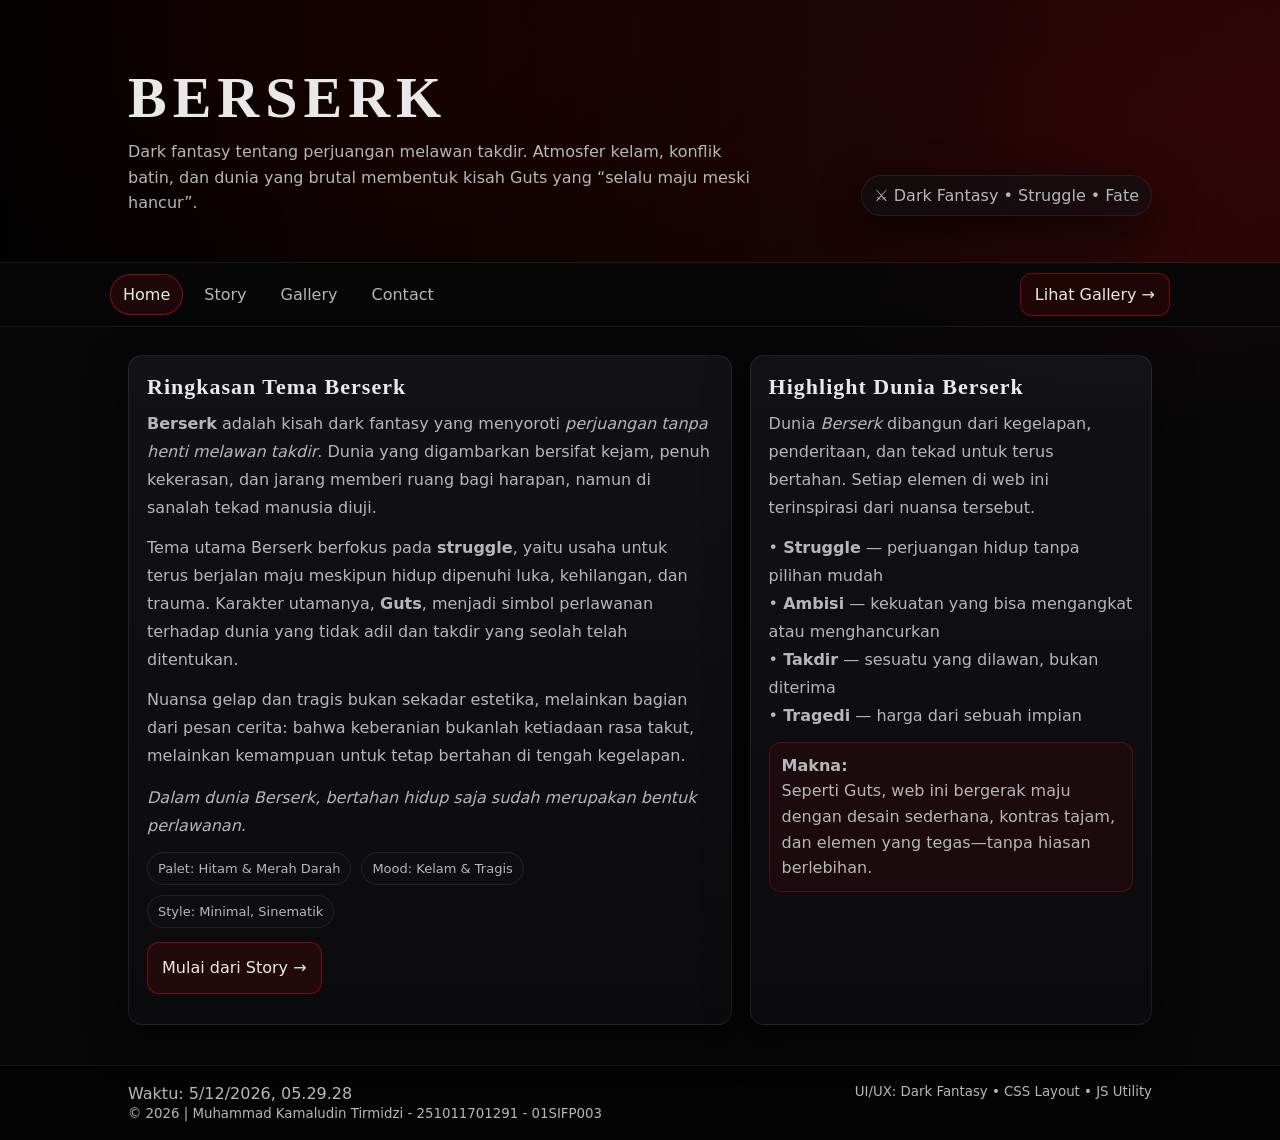
<file: index.html>
<!DOCTYPE html>
<html lang="id">
<head>
  <meta charset="UTF-8" />
  <meta name="viewport" content="width=device-width, initial-scale=1.0"/>
  <title>Berserk | Home</title>
  <link rel="stylesheet" href="style.css"/>
</head>
<body onload="waktu()">

<header class="banner">
  <div class="container brand">
    <div>
      <h1>BERSERK</h1>
      <p>
        Dark fantasy tentang perjuangan melawan takdir. Atmosfer kelam, konflik batin,
        dan dunia yang brutal membentuk kisah Guts yang “selalu maju meski hancur”.
      </p>
    </div>
    <div class="badge">⚔️ Dark Fantasy • Struggle • Fate</div>
  </div>
</header>

<nav>
  <div class="container navbar">
    <div class="menu">
      <a href="index.html">Home</a>
      <a href="story.html">Story</a>
      <a href="gallery.html">Gallery</a>
      <a href="contact.html">Contact</a>
    </div>
    <a class="btn" href="gallery.html">Lihat Gallery →</a>
  </div>
</nav>

<main>
  <div class="container grid">

    <section class="card">
      <h2>Ringkasan Tema Berserk</h2>

<p>
  <strong>Berserk</strong> adalah kisah dark fantasy yang menyoroti
  <em>perjuangan tanpa henti melawan takdir</em>.
  Dunia yang digambarkan bersifat kejam, penuh kekerasan, dan jarang memberi
  ruang bagi harapan, namun di sanalah tekad manusia diuji.
</p>

<p>
  Tema utama Berserk berfokus pada <strong>struggle</strong>,
  yaitu usaha untuk terus berjalan maju meskipun hidup dipenuhi luka,
  kehilangan, dan trauma. Karakter utamanya, <strong>Guts</strong>,
  menjadi simbol perlawanan terhadap dunia yang tidak adil dan takdir
  yang seolah telah ditentukan.
</p>

<p>
  Nuansa gelap dan tragis bukan sekadar estetika, melainkan bagian dari
  pesan cerita: bahwa keberanian bukanlah ketiadaan rasa takut,
  melainkan kemampuan untuk tetap bertahan di tengah kegelapan.
</p>
<p style="margin-top:14px;">
  <em>
    Dalam dunia Berserk, bertahan hidup saja sudah merupakan bentuk perlawanan.
  </em>
</p>
      <div class="kv">
        <span class="tag">Palet: Hitam & Merah Darah</span>
        <span class="tag">Mood: Kelam & Tragis</span>
        <span class="tag">Style: Minimal, Sinematik</span>
      </div>
      <p style="margin-top:14px;">
        <a class="btn" href="story.html">Mulai dari Story →</a>
      </p>
    </section>

    <aside class="card">
  <h2>Highlight Dunia Berserk</h2>
  <p>
    Dunia <em>Berserk</em> dibangun dari kegelapan, penderitaan, dan tekad untuk terus
    bertahan. Setiap elemen di web ini terinspirasi dari nuansa tersebut.
  </p>

  <p>
    • <strong>Struggle</strong> — perjuangan hidup tanpa pilihan mudah<br/>
    • <strong>Ambisi</strong> — kekuatan yang bisa mengangkat atau menghancurkan<br/>
    • <strong>Takdir</strong> — sesuatu yang dilawan, bukan diterima<br/>
    • <strong>Tragedi</strong> — harga dari sebuah impian
  </p>

  <div class="notice">
    <strong>Makna:</strong><br/>
    Seperti Guts, web ini bergerak maju dengan desain sederhana,
    kontras tajam, dan elemen yang tegas—tanpa hiasan berlebihan.
  </div>
</aside>

  </div>
</main>

<footer>
  <div class="container footer">
    <div>
      <div id="jam"></div>
      <small>© 2026 | Muhammad Kamaludin Tirmidzi - 251011701291 - 01SIFP003</small>
    </div>
    <small>UI/UX: Dark Fantasy • CSS Layout • JS Utility</small>
  </div>
</footer>

<script src="time.js"></script>
</body>
</html>
</file>
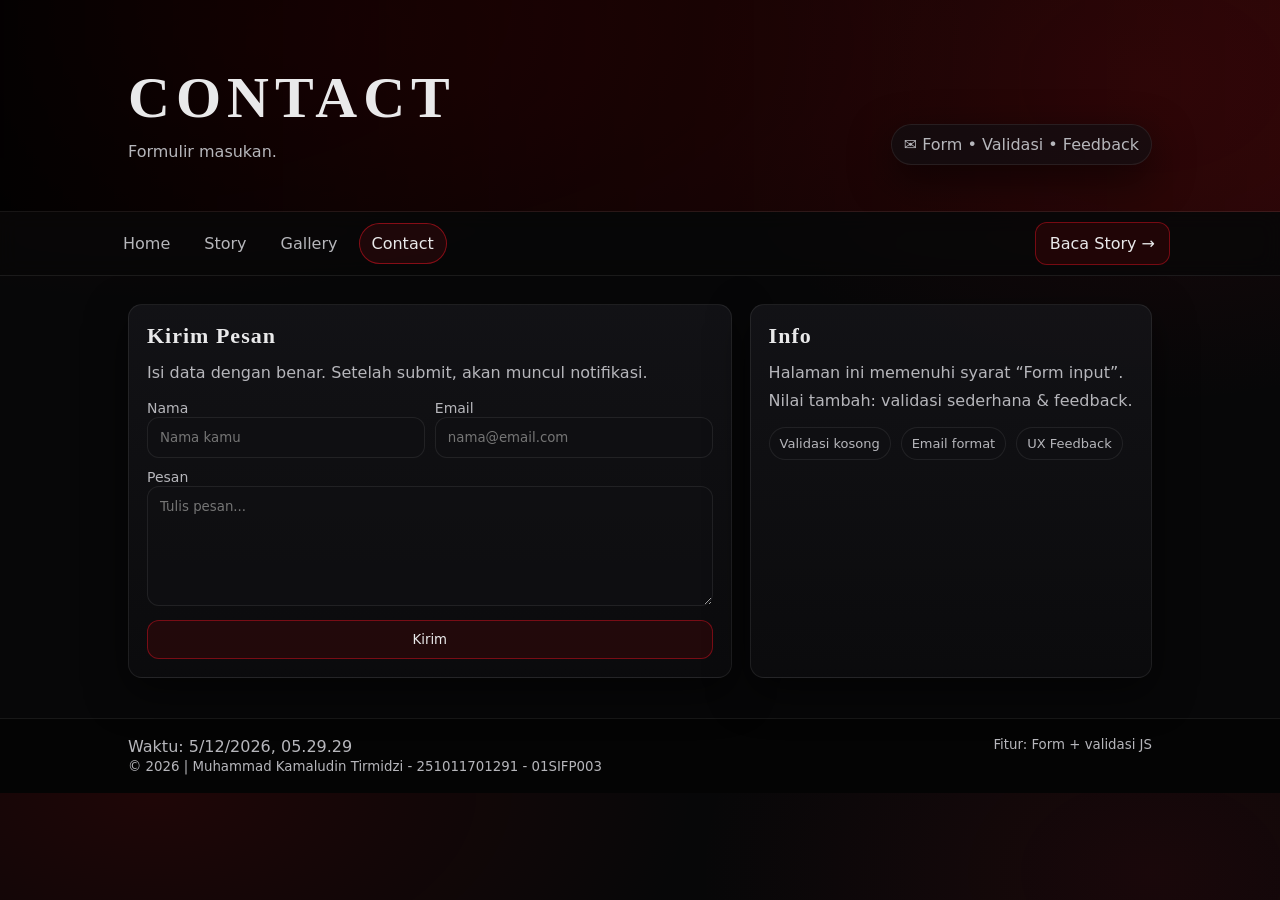
<file: contact.html>
<!DOCTYPE html>
<html lang="id">
<head>
  <meta charset="UTF-8" />
  <meta name="viewport" content="width=device-width, initial-scale=1.0"/>
  <title>Berserk | Contact</title>
  <link rel="stylesheet" href="style.css"/>
</head>
<body onload="waktu()">

<header class="banner">
  <div class="container brand">
    <div>
      <h1>CONTACT</h1>
      <p>Formulir masukan.</p>
    </div>
    <div class="badge">✉️ Form • Validasi • Feedback</div>
  </div>
</header>

<nav>
  <div class="container navbar">
    <div class="menu">
      <a href="index.html">Home</a>
      <a href="story.html">Story</a>
      <a href="gallery.html">Gallery</a>
      <a href="contact.html">Contact</a>
    </div>
    <a class="btn" href="story.html">Baca Story →</a>
  </div>
</nav>

<main>
  <div class="container grid">
    <section class="card">
      <h2>Kirim Pesan</h2>
      <p>Isi data dengan benar. Setelah submit, akan muncul notifikasi.</p>

      <form id="contactForm">
        <div class="form-row">
          <div>
            <label>Nama</label>
            <input type="text" id="nama" placeholder="Nama kamu">
          </div>
          <div>
            <label>Email</label>
            <input type="email" id="email" placeholder="nama@email.com">
          </div>
        </div>

        <div>
          <label>Pesan</label>
          <textarea id="pesan" placeholder="Tulis pesan..."></textarea>
        </div>

        <button class="btn" type="submit">Kirim</button>
        <div class="notice" id="msg" style="display:none;"></div>
      </form>
    </section>

    <aside class="card">
      <h2>Info</h2>
      <p>
        Halaman ini memenuhi syarat “Form input”. Nilai tambah:
        validasi sederhana & feedback.
      </p>
      <div class="kv">
        <span class="tag">Validasi kosong</span>
        <span class="tag">Email format</span>
        <span class="tag">UX Feedback</span>
      </div>
    </aside>
  </div>
</main>

<footer>
  <div class="container footer">
    <div>
      <div id="jam"></div>
      <small>© 2026 | Muhammad Kamaludin Tirmidzi - 251011701291 - 01SIFP003</small>
    </div>
    <small>Fitur: Form + validasi JS</small>
  </div>
</footer>

<script src="time.js"></script>
<script>
  const form = document.getElementById('contactForm');
  const msg = document.getElementById('msg');

  form.addEventListener('submit', (e) => {
    e.preventDefault();
    const nama = document.getElementById('nama').value.trim();
    const email = document.getElementById('email').value.trim();
    const pesan = document.getElementById('pesan').value.trim();

    msg.style.display = "block";

    if(!nama || !email || !pesan){
      msg.textContent = "❌ Semua field wajib diisi.";
      return;
    }

    const emailOk = /^[^\s@]+@[^\s@]+\.[^\s@]+$/.test(email);
    if(!emailOk){
      msg.textContent = "❌ Format email tidak valid.";
      return;
    }

    msg.textContent = "✅ Pesan berhasil dikirim (simulasi). Terima kasih!";
    form.reset();
  });
</script>
</body>
</html>
</file>
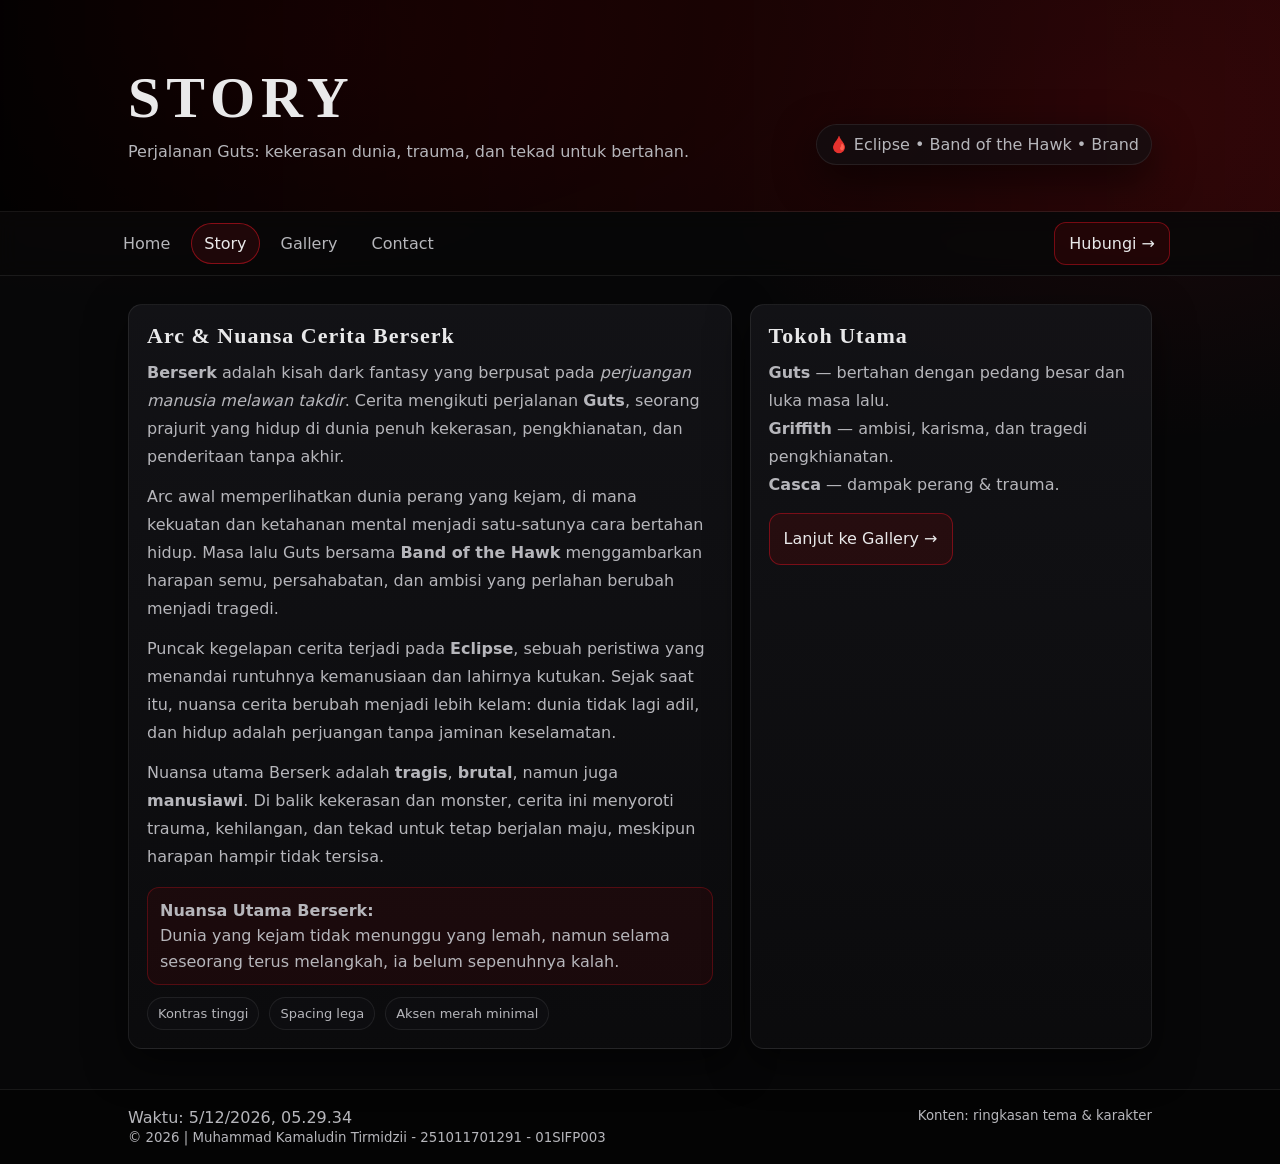
<file: story.html>
<!DOCTYPE html>
<html lang="id">
<head>
  <meta charset="UTF-8" />
  <meta name="viewport" content="width=device-width, initial-scale=1.0"/>
  <title>Berserk | Story</title>
  <link rel="stylesheet" href="style.css"/>
</head>
<body onload="waktu()">

<header class="banner">
  <div class="container brand">
    <div>
      <h1>STORY</h1>
      <p>Perjalanan Guts: kekerasan dunia, trauma, dan tekad untuk bertahan.</p>
    </div>
    <div class="badge">🩸 Eclipse • Band of the Hawk • Brand</div>
  </div>
</header>

<nav>
  <div class="container navbar">
    <div class="menu">
      <a href="index.html">Home</a>
      <a href="story.html">Story</a>
      <a href="gallery.html">Gallery</a>
      <a href="contact.html">Contact</a>
    </div>
    <a class="btn" href="contact.html">Hubungi →</a>
  </div>
</nav>

<main>
  <div class="container grid">

    <section class="card">
      <h2>Arc & Nuansa Cerita Berserk</h2>

<p>
  <strong>Berserk</strong> adalah kisah dark fantasy yang berpusat pada
  <em>perjuangan manusia melawan takdir</em>. Cerita mengikuti perjalanan
  <strong>Guts</strong>, seorang prajurit yang hidup di dunia penuh kekerasan,
  pengkhianatan, dan penderitaan tanpa akhir.
</p>

<p>
  Arc awal memperlihatkan dunia perang yang kejam, di mana kekuatan dan
  ketahanan mental menjadi satu-satunya cara bertahan hidup.
  Masa lalu Guts bersama <strong>Band of the Hawk</strong> menggambarkan
  harapan semu, persahabatan, dan ambisi yang perlahan berubah menjadi tragedi.
</p>

<p>
  Puncak kegelapan cerita terjadi pada <strong>Eclipse</strong>,
  sebuah peristiwa yang menandai runtuhnya kemanusiaan dan lahirnya kutukan.
  Sejak saat itu, nuansa cerita berubah menjadi lebih kelam:
  dunia tidak lagi adil, dan hidup adalah perjuangan tanpa jaminan keselamatan.
</p>

<p>
  Nuansa utama Berserk adalah <strong>tragis</strong>, <strong>brutal</strong>,
  namun juga <strong>manusiawi</strong>. Di balik kekerasan dan monster,
  cerita ini menyoroti trauma, kehilangan, dan tekad untuk tetap berjalan maju,
  meskipun harapan hampir tidak tersisa.
</p>
      <div class="notice" style="margin-top:16px;">
  <strong>Nuansa Utama Berserk:</strong><br/>
  Dunia yang kejam tidak menunggu yang lemah, namun
  selama seseorang terus melangkah, ia belum sepenuhnya kalah.
      </div>
      <div class="kv">
        <span class="tag">Kontras tinggi</span>
        <span class="tag">Spacing lega</span>
        <span class="tag">Aksen merah minimal</span>
      </div>
    </section>

    <aside class="card">
      <h2>Tokoh Utama</h2>
      <p>
        <strong>Guts</strong> — bertahan dengan pedang besar dan luka masa lalu.<br/>
        <strong>Griffith</strong> — ambisi, karisma, dan tragedi pengkhianatan.<br/>
        <strong>Casca</strong> — dampak perang & trauma.
      </p>
      <p style="margin-top:14px;">
        <a class="btn" href="gallery.html">Lanjut ke Gallery →</a>
      </p>
    </aside>

  </div>
</main>

<footer>
  <div class="container footer">
    <div>
      <div id="jam"></div>
      <small>© 2026 | Muhammad Kamaludin Tirmidzii - 251011701291 - 01SIFP003</small>
    </div>
    <small>Konten: ringkasan tema & karakter</small>
  </div>
</footer>

<script src="time.js"></script>
</body>
</html>
</file>
<file: style.css>
:root{
  --bg: #070708;
  --panel: #101013;
  --panel2: #141418;
  --text: #e9e9ea;
  --muted: #b6b6bb;
  --accent: #8b0000;     /* darah */
  --accent2: #c1121f;    /* highlight */
  --line: rgba(255,255,255,.08);
  --shadow: 0 14px 40px rgba(0,0,0,.55);
  --radius: 14px;
  --max: 1060px;
}

*{ box-sizing:border-box; }
html{ scroll-behavior:smooth; }
body{
  margin:0;
  font-family: ui-serif, Georgia, "Times New Roman", serif;
  background:
    radial-gradient(900px 500px at 12% 0%, rgba(139,0,0,.18), transparent 60%),
    radial-gradient(700px 500px at 90% 10%, rgba(193,18,31,.10), transparent 65%),
    var(--bg);
  color:var(--text);
}

a{ color:inherit; text-decoration:none; }

.container{
  max-width: var(--max);
  margin: 0 auto;
  padding: 0 18px;
}

/* ===== Banner / Hero ===== */
.banner{
  position: relative;
  padding: 64px 0 46px;
  border-bottom: 1px solid var(--line);
  background:
    linear-gradient(to right, rgba(0,0,0,.9), rgba(139,0,0,.22)),
    radial-gradient(1200px 500px at 20% 20%, rgba(139,0,0,.22), transparent 60%);
}

.brand{
  display:flex;
  align-items:flex-end;
  justify-content:space-between;
  gap:18px;
}

.brand h1{
  margin:0;
  letter-spacing: 6px;
  font-size: clamp(34px, 5vw, 58px);
  text-transform: uppercase;
}

.brand p{
  margin: 8px 0 0;
  color: var(--muted);
  font-family: ui-sans-serif, system-ui, -apple-system, Segoe UI, Roboto, Arial;
  line-height:1.6;
  max-width: 640px;
}

.badge{
  display:inline-flex;
  gap:10px;
  align-items:center;
  padding: 10px 12px;
  border: 1px solid var(--line);
  border-radius: 999px;
  background: rgba(16,16,19,.65);
  box-shadow: var(--shadow);
  font-family: ui-sans-serif, system-ui, -apple-system, Segoe UI, Roboto, Arial;
  color: var(--muted);
  white-space: nowrap;
}

/* ===== Navbar ===== */
nav{
  position: sticky;
  top: 0;
  z-index: 50;
  background: rgba(7,7,8,.72);
  backdrop-filter: blur(10px);
  border-bottom: 1px solid var(--line);
}

.navbar{
  display:flex;
  align-items:center;
  justify-content:space-between;
  padding: 10px 0;
}

.menu{
  display:flex;
  gap: 8px;
  flex-wrap: wrap;
}

.menu a{
  padding: 10px 12px;
  border-radius: 999px;
  font-family: ui-sans-serif, system-ui, -apple-system, Segoe UI, Roboto, Arial;
  color: var(--muted);
  border: 1px solid transparent;
  transition: .2s ease;
}

.menu a:hover{
  color: var(--text);
  border-color: rgba(139,0,0,.5);
  background: rgba(139,0,0,.10);
}

.menu a.active{
  color: var(--text);
  border-color: rgba(193,18,31,.65);
  background: rgba(193,18,31,.12);
}

/* ===== Sections ===== */
main{
  padding: 28px 0 40px;
}

.grid{
  display:grid;
  grid-template-columns: 1.2fr .8fr;
  gap: 18px;
}

.card{
  background: linear-gradient(180deg, rgba(20,20,24,.9), rgba(12,12,14,.9));
  border: 1px solid var(--line);
  border-radius: var(--radius);
  box-shadow: var(--shadow);
  padding: 18px;
}

.card h2{
  margin: 0 0 10px;
  font-size: 22px;
  letter-spacing: 1px;
}

.card p{
  margin: 0 0 12px;
  color: var(--muted);
  font-family: ui-sans-serif, system-ui, -apple-system, Segoe UI, Roboto, Arial;
  line-height: 1.75;
}

.kv{
  display:flex;
  gap: 10px;
  flex-wrap: wrap;
  margin-top: 12px;
}

.tag{
  padding: 8px 10px;
  border-radius: 999px;
  border: 1px solid var(--line);
  background: rgba(16,16,19,.65);
  color: var(--muted);
  font-family: ui-sans-serif, system-ui, -apple-system, Segoe UI, Roboto, Arial;
  font-size: 13px;
}

/* ===== Buttons ===== */
.btn{
  display:inline-flex;
  align-items:center;
  justify-content:center;
  gap:10px;
  padding: 11px 14px;
  border-radius: 12px;
  border: 1px solid rgba(193,18,31,.55);
  background: rgba(139,0,0,.18);
  color: var(--text);
  font-family: ui-sans-serif, system-ui, -apple-system, Segoe UI, Roboto, Arial;
  transition: .2s ease;
}
.btn:hover{
  transform: translateY(-1px);
  background: rgba(193,18,31,.18);
}

/* ===== Gallery ===== */
.gallery{
  display:grid;
  grid-template-columns: repeat(3, 1fr);
  gap: 14px;
}

.figure{
  border-radius: 14px;
  overflow:hidden;
  border:1px solid var(--line);
  background: rgba(16,16,19,.65);
  cursor: pointer;
  transition: .2s ease;
}
.figure:hover{ transform: translateY(-2px); border-color: rgba(193,18,31,.5); }

.figure img{
  width:100%;
  height: 220px;
  object-fit: cover;
  display:block;
  filter: contrast(1.02) saturate(1.05);
}

.figcap{
  padding: 10px 12px 12px;
  font-family: ui-sans-serif, system-ui, -apple-system, Segoe UI, Roboto, Arial;
}
.figcap strong{ display:block; margin-bottom:6px; }
.figcap span{ color: var(--muted); font-size: 13px; line-height: 1.5; }

/* ===== Modal Preview ===== */
.modal{
  position: fixed;
  inset: 0;
  background: rgba(0,0,0,.72);
  display:none;
  align-items:center;
  justify-content:center;
  padding: 18px;
  z-index: 100;
}
.modal.show{ display:flex; }
.modal-box{
  width: min(980px, 100%);
  background: var(--panel);
  border:1px solid var(--line);
  border-radius: 16px;
  box-shadow: var(--shadow);
  overflow:hidden;
}
.modal-top{
  display:flex;
  justify-content:space-between;
  align-items:center;
  padding: 10px 12px;
  border-bottom:1px solid var(--line);
  font-family: ui-sans-serif, system-ui, -apple-system, Segoe UI, Roboto, Arial;
  color: var(--muted);
}
.modal-top button{
  border:1px solid var(--line);
  background: rgba(255,255,255,.04);
  color: var(--text);
  border-radius: 10px;
  padding: 8px 10px;
  cursor:pointer;
}
.modal img{
  width:100%;
  height: min(70vh, 620px);
  object-fit: contain;
  background: #050506;
  display:block;
}

/* ===== Form ===== */
form{
  display:grid;
  gap: 10px;
}

label{
  font-family: ui-sans-serif, system-ui, -apple-system, Segoe UI, Roboto, Arial;
  color: var(--muted);
  font-size: 14px;
}

input, textarea{
  width:100%;
  padding: 12px 12px;
  border-radius: 12px;
  border: 1px solid var(--line);
  background: rgba(16,16,19,.7);
  color: var(--text);
  outline:none;
  font-family: ui-sans-serif, system-ui, -apple-system, Segoe UI, Roboto, Arial;
}

input:focus, textarea:focus{
  border-color: rgba(193,18,31,.6);
  box-shadow: 0 0 0 4px rgba(193,18,31,.10);
}

textarea{ min-height: 120px; resize: vertical; }

.form-row{
  display:grid;
  grid-template-columns: 1fr 1fr;
  gap: 10px;
}

.notice{
  padding: 10px 12px;
  border-radius: 12px;
  border: 1px solid rgba(193,18,31,.35);
  background: rgba(139,0,0,.12);
  color: var(--muted);
  font-family: ui-sans-serif, system-ui, -apple-system, Segoe UI, Roboto, Arial;
  line-height: 1.6;
}

/* ===== Footer ===== */
footer{
  border-top: 1px solid var(--line);
  background: rgba(0,0,0,.45);
  padding: 18px 0;
  color: var(--muted);
  font-family: ui-sans-serif, system-ui, -apple-system, Segoe UI, Roboto, Arial;
}

.footer{
  display:flex;
  align-items:flex-start;
  justify-content:space-between;
  gap: 14px;
  flex-wrap: wrap;
}

small{ color: var(--muted); }

/* ===== Responsive ===== */
@media (max-width: 900px){
  .grid{ grid-template-columns: 1fr; }
  .gallery{ grid-template-columns: repeat(2, 1fr); }
}
@media (max-width: 520px){
  .gallery{ grid-template-columns: 1fr; }
  .form-row{ grid-template-columns: 1fr; }
  .badge{ display:none; }
}
</file>
